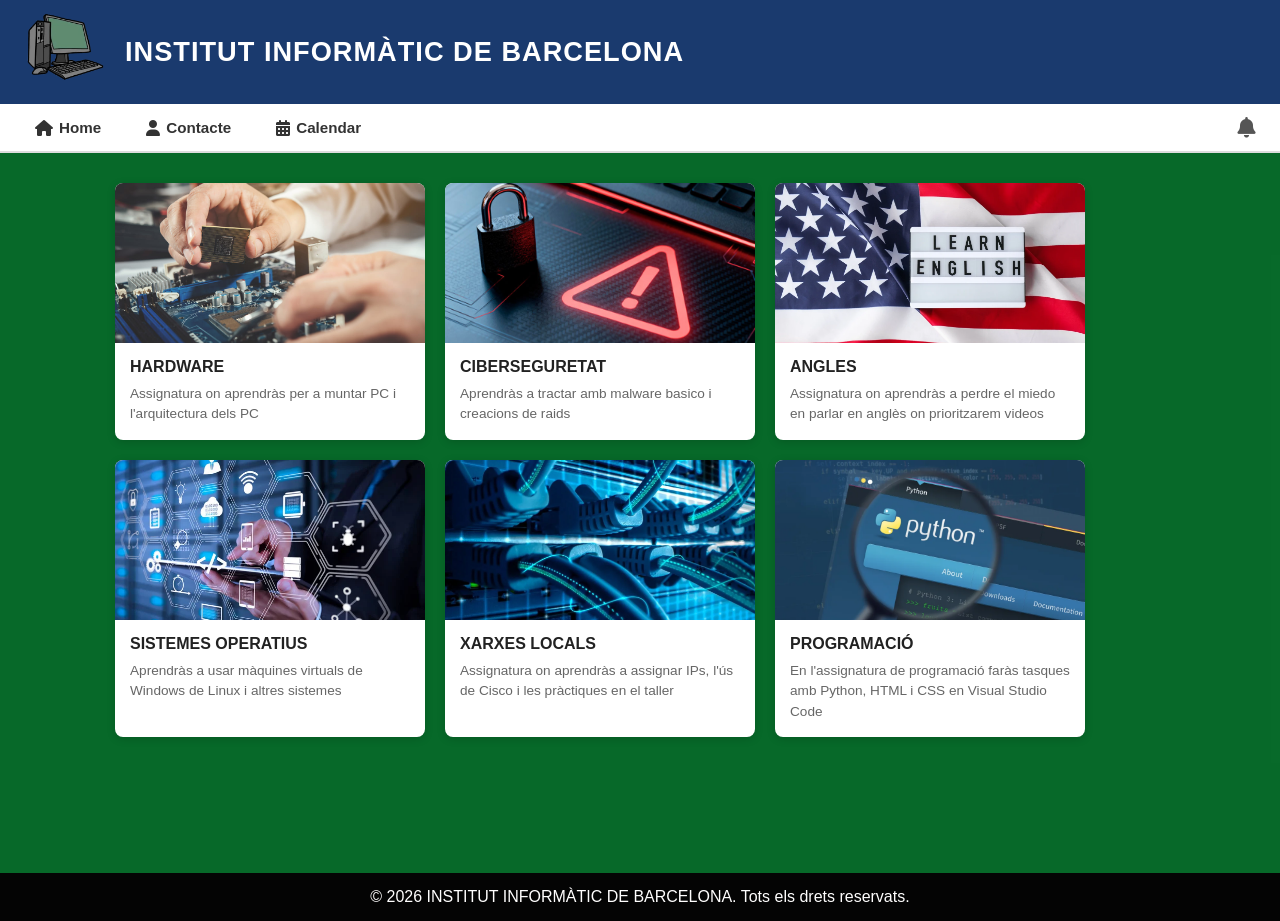
<file: index.html>
<!DOCTYPE html>
<html lang="es">

<head>
    <meta charset="UTF-8">
    <meta name="viewport" content="width=device-width, initial-scale=1.0">
    <title>INSTITUT INFORMÀTIC DE BARCELONA</title>
    <link rel="stylesheet" href="https://cdnjs.cloudflare.com/ajax/libs/font-awesome/6.7.2/css/all.min.css">
    <link rel="stylesheet" href="style.css">
</head>

<body>
    <header class="cabecera-principal">
        <img src="imagenes/pc.png" alt="Logo ordenador" class="logo-imagen">
        <h1 class="titulo-instituto">INSTITUT INFORMÀTIC DE BARCELONA</h1>
    </header>

    <nav class="barra-nav">
        <div class="nav-links-izquierda">
       
            <a href="index.html" target="_blank" class="nav-enlace">
                <i class="fa-solid fa-house"></i> Home
            </a>
      
            <a href="contacte.html" target="_blank" class="nav-enlace">
                <i class="fa-solid fa-user"></i> Contacte
            </a>
         
            <a href="calendar.html" target="_blank" class="nav-enlace">
                <i class="fa-solid fa-calendar-days"></i> Calendar
            </a>
        </div>
     
        <div class="nav-campana" tabindex="0">
            <i class="fa-solid fa-bell"></i>
            <div class="caja-dropdown">
                <div class="dropdown-header">Notificaciones</div>
                <a href="Sistemas.html" target="_blank" class="notif-item">Nova tasca de sistemes operatius</a>
                <a href="Xarxes.html" target="_blank" class="notif-item">Nova tasca de Xarxes Locals</a>
                <a href="Programacio.html" target="_blank" class="notif-item">Recordatori lliure tasca, programació</a>
            </div>
        </div>
    </nav>

    <main class="contenido-principal">

        <div class="rejilla-asignaturas">
        
            <article class="tarjeta">
                <a href="Hardware.html">
                    <div class="tarjeta-imagen">
                        <img src="imagenes/Hardware.png" alt="Hardware" class="imagen-curso">
                    </div>
                    <div class="tarjeta-info">
                        <h2 class="tarjeta-titulo">HARDWARE</h2>
                        <p class="tarjeta-descripcion">
                            Assignatura on aprendràs per a muntar PC i l'arquitectura dels PC
                        </p>
                    </div>
                </a>
            </article>

         
            <article class="tarjeta">
                <a href="Ciber.html" target="_blank">
                    <div class="tarjeta-imagen">
                        <img src="imagenes/Ciberseguridad.png" alt="Ciberseguridad" class="imagen-curso">
                    </div>
                    <div class="tarjeta-info">
                        <h2 class="tarjeta-titulo">CIBERSEGURETAT</h2>
                        <p class="tarjeta-descripcion">
                            Aprendràs a tractar amb malware basico i creacions de raids
                        </p>
                    </div>
                </a>
            </article>

        
            <article class="tarjeta">
                <a href="Ingles.html" target="_blank">
                    <div class="tarjeta-imagen">
                        <img src="imagenes/English.png" alt="Inglés" class="imagen-curso">
                    </div>
                    <div class="tarjeta-info">
                        <h2 class="tarjeta-titulo">ANGLES</h2>
                        <p class="tarjeta-descripcion">
                            Assignatura on aprendràs a perdre el miedo en parlar en anglès on prioritzarem videos
                        </p>
                    </div>
                </a>
            </article>

       
            <article class="tarjeta">
                <a href="Sistemas.html" target="_blank">
                    <div class="tarjeta-imagen">
                        <img src="imagenes/Sistemas.png" alt="Sistemas Operativos" class="imagen-curso">
                    </div>
                    <div class="tarjeta-info">
                        <h2 class="tarjeta-titulo">SISTEMES OPERATIUS</h2>
                        <p class="tarjeta-descripcion">
                            Aprendràs a usar màquines virtuals de Windows de Linux i altres sistemes
                        </p>
                    </div>
                </a>
            </article>

        
            <article class="tarjeta">
                <a href="Redes.html" target="_blank">
                    <div class="tarjeta-imagen">
                        <img src="imagenes/Redes.png" alt="Redes Locales" class="imagen-curso">
                    </div>
                    <div class="tarjeta-info">
                        <h2 class="tarjeta-titulo">XARXES LOCALS</h2>
                        <p class="tarjeta-descripcion">
                            Assignatura on aprendràs a assignar IPs, l'ús de Cisco i les pràctiques en el taller
                        </p>
                    </div>
                </a>
            </article>

       
            <article class="tarjeta">
                <a href="Programacion.html" target="_blank">
                    <div class="tarjeta-imagen">
                        <img src="imagenes/Python.png" alt="Programació" class="imagen-curso">
                    </div>
                    <div class="tarjeta-info">
                        <h2 class="tarjeta-titulo">PROGRAMACIÓ</h2>
                        <p class="tarjeta-descripcion">
                            En l'assignatura de programació faràs tasques amb Python, HTML i CSS en Visual Studio Code
                        </p>
                    </div>
                </a>
            </article>

        </div>

    </main>
    <footer class="pie-pagina">
        <p>&copy; 2026 INSTITUT INFORMÀTIC DE BARCELONA. Tots els drets reservats.</p>
    </footer>
</body>

</html>
</file>
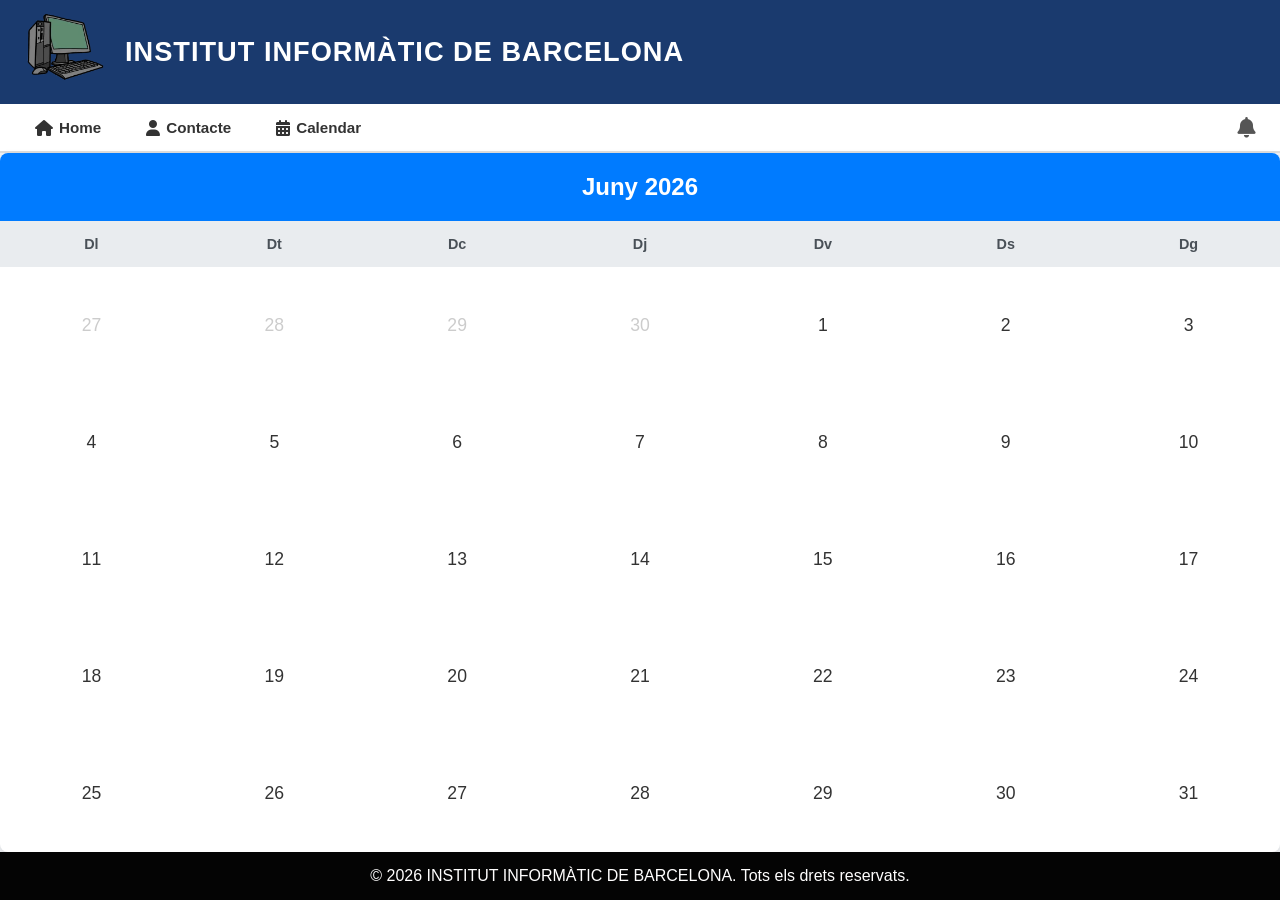
<file: calendar.html>
<!DOCTYPE html>
<html lang="es">

<head>
    <meta charset="UTF-8">
    <meta name="viewport" content="width=device-width, initial-scale=1.0">
    <title>Calendario - INSTITUT INFORMÀTIC DE BARCELONA</title>
    <link rel="stylesheet" href="https://cdnjs.cloudflare.com/ajax/libs/font-awesome/6.7.2/css/all.min.css">
    <link rel="stylesheet" href="style.css">
</head>

<body>

    <header class="cabecera-principal">
        <img src="imagenes/pc.png" alt="Logo ordenador" class="logo-imagen">
        <h1 class="titulo-instituto">INSTITUT INFORMÀTIC DE BARCELONA</h1>
    </header>

    <nav class="barra-nav">
        <div class="nav-links-izquierda">
      
            <a href="index.html" target="_blank" class="nav-enlace">
                <i class="fa-solid fa-house"></i> Home
            </a>
          
            <a href="contacte.html" target="_blank" class="nav-enlace">
                <i class="fa-solid fa-user"></i> Contacte
            </a>
       
            <a href="calendar.html" target="_blank" class="nav-enlace">
                <i class="fa-solid fa-calendar-days"></i> Calendar
            </a>
        </div>
        <div class="nav-campana" tabindex="0">
            <i class="fa-solid fa-bell"></i>
            <div class="caja-dropdown">
                <div class="dropdown-header">Notificaciones</div>
                <a href="Sistemas.html" target="_blank" class="notif-item">Nova tasca de sistemes operatius</a>
                <a href="Xarxes.html" target="_blank" class="notif-item">Nova tasca de Xarxes Locals</a>
                <a href="Programacio.html" target="_blank" class="notif-item">Recordatori lliure tasca, programació</a>
            </div>
        </div>

    </nav>


    <div class="calendar-container">
        <div class="calendar-header">
            <h2>Juny 2026</h2>
        </div>
        <ul class="weekdays">
            <li>Dl</li>
            <li>Dt</li>
            <li>Dc</li>
            <li>Dj</li>
            <li>Dv</li>
            <li>Ds</li>
            <li>Dg</li>
        </ul>
        <ul class="days">
            <li class="prev-month">27</li>
            <li class="prev-month">28</li>
            <li class="prev-month">29</li>
            <li class="prev-month">30</li>
            <li>1</li>
            <li>2</li>
            <li>3</li>
            <li>4</li>
            <li>5</li>
            <li>6</li>
            <li>7</li>
            <li>8</li>
            <li>9</li>
            <li>10</li>
            <li>11</li>
            <li>12</li>
            <li>13</li>
            <li>14</li>
            <li>15</li>
            <li>16</li>
            <li>17</li>
            <li>18</li>
            <li>19</li>
            <li>20</li>
            <li>21</li>
            <li>22</li>
            <li>23</li>
            <li>24</li>
            <li>25</li>
            <li>26</li>
            <li>27</li>
            <li>28</li>
            <li>29</li>
            <li>30</li>
            <li>31</li>
        </ul>
    </div>
    <footer class="pie-pagina">
        <p>&copy; 2026 INSTITUT INFORMÀTIC DE BARCELONA. Tots els drets reservats.</p>
    </footer>
</body>

</html>
</file>
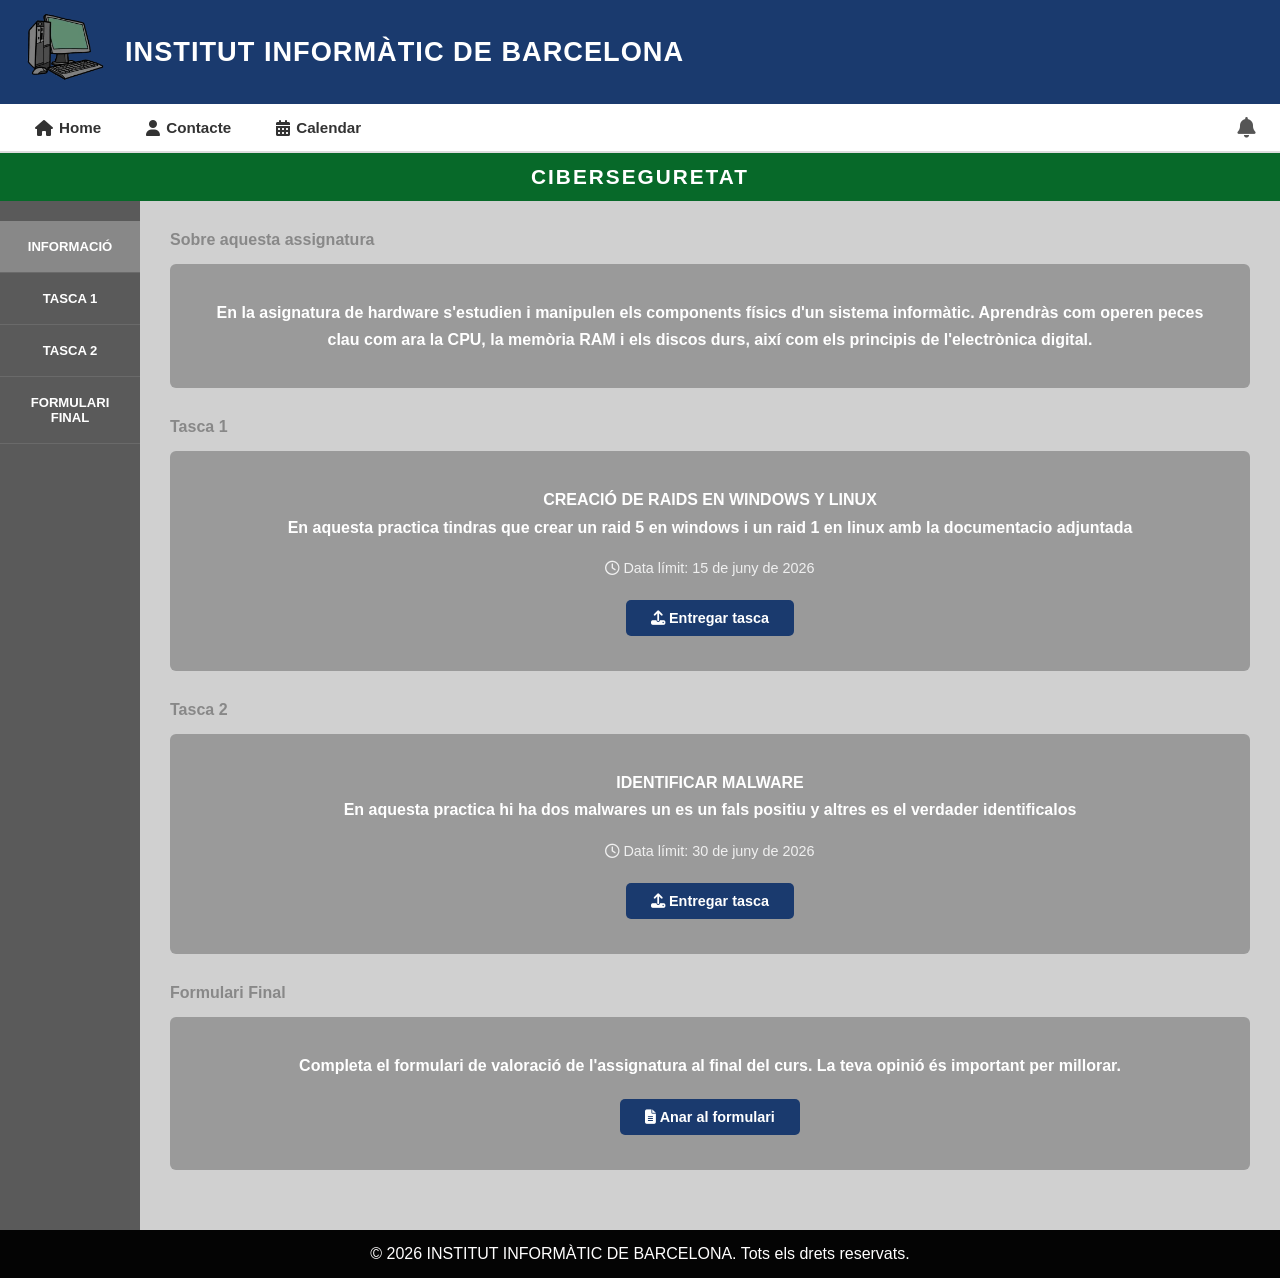
<file: Ciber.html>
<!DOCTYPE html>
<html lang="es">

<head>
    <meta charset="UTF-8">
    <meta name="viewport" content="width=device-width, initial-scale=1.0">
    <title>CIBERSEGURETAT - INSTITUT INFORMÀTIC DE BARCELONA</title>
    <link rel="stylesheet" href="https://cdnjs.cloudflare.com/ajax/libs/font-awesome/6.7.2/css/all.min.css">
    <link rel="stylesheet" href="style.css">
</head>

<body>

    <header class="cabecera-principal">
        <img src="imagenes/pc.png" alt="Logo ordenador" class="logo-imagen">
        <h1 class="titulo-instituto">INSTITUT INFORMÀTIC DE BARCELONA</h1>
    </header>

    <nav class="barra-nav">
        <div class="nav-links-izquierda">
            <a href="index.html" target="_blank" class="nav-enlace">
                <i class="fa-solid fa-house"></i> Home
            </a>
            <a href="contacte.html" target="_blank" class="nav-enlace">
                <i class="fa-solid fa-user"></i> Contacte
            </a>
            <a href="calendar.html" target="_blank" class="nav-enlace">
                <i class="fa-solid fa-calendar-days"></i> Calendar
            </a>
        </div>
        <div class="nav-campana" tabindex="0">
            <i class="fa-solid fa-bell"></i>
            <div class="caja-dropdown">
                <div class="dropdown-header">Notificaciones</div>
                <a href="Sistemas.html" target="_blank" class="notif-item">Nova tasca de sistemes operatius</a>
                <a href="Xarxes.html" target="_blank" class="notif-item">Nova tasca de Xarxes Locals</a>
                <a href="Programacio.html" target="_blank" class="notif-item">Recordatori lliure tasca, programació</a>
            </div>
        </div>
    </nav>

    <div class="barra-titulo-asignatura">
        <h2 class="nombre-asignatura">CIBERSEGURETAT</h2>
    </div>

    <main class="contenido-asignatura">

        <aside class="sidebar">
            <ul class="sidebar-menu">
                <li><a href="#informacio" class="sidebar-enlace activo">INFORMACIÓ</a></li>
                <li><a href="#tasca1" class="sidebar-enlace">TASCA 1</a></li>
                <li><a href="#tasca2" class="sidebar-enlace">TASCA 2</a></li>
                <li><a href="#formulari" class="sidebar-enlace">FORMULARI FINAL</a></li>
            </ul>
        </aside>

        <section class="area-contenido">

            <div id="informacio" class="seccion-contenido">
                <h3 class="subtitulo-seccion">Sobre aquesta assignatura</h3>
                <div class="caja-descripcion">
                    <p>
                        En la asignatura de hardware s'estudien i manipulen els components físics d'un sistema
                        informàtic. Aprendràs com operen peces clau com ara la CPU, la memòria RAM i els
                        discos durs, així com els principis de l'electrònica digital.
                    </p>
                </div>
            </div>

            <div id="tasca1" class="seccion-contenido">
                <h3 class="subtitulo-seccion">Tasca 1</h3>
                <div class="caja-descripcion">
                    <p>
                        CREACIÓ DE RAIDS EN WINDOWS Y LINUX
                    </p>
                    <p>En aquesta practica tindras que crear un raid 5 en windows i un raid 1 en linux amb la
                        documentacio adjuntada</p>
                   
                    <p class="fecha-entrega"><i class="fa-regular fa-clock"></i> Data límit: 15 de juny de 2026</p>
                    <a href="Ciber.html" target="_blank" class="boton-entregar">
                        <i class="fa-solid fa-upload"></i> Entregar tasca
                    </a>
                </div>
            </div>

            <div id="tasca2" class="seccion-contenido">
                <h3 class="subtitulo-seccion">Tasca 2</h3>
                <div class="caja-descripcion">
                    <p>
                        IDENTIFICAR MALWARE
                    </p>
                    <p>En aquesta practica hi ha dos malwares un es un fals positiu y altres es el verdader
                        identificalos</p>
                    <p class="fecha-entrega"><i class="fa-regular fa-clock"></i> Data límit: 30 de juny de 2026</p>
                    <a href="Ciber.html" target="_blank" class="boton-entregar">
                        <i class="fa-solid fa-upload"></i> Entregar tasca
                    </a>
                </div>
            </div>

            <div id="formulari" class="seccion-contenido">
                <h3 class="subtitulo-seccion">Formulari Final</h3>
                <div class="caja-descripcion">
                    <p>
                        Completa el formulari de valoració de l'assignatura al final del curs.
                        La teva opinió és important per millorar.
                    </p>
                    <a href="Ciber.html" target="_blank" class="boton-entregar">
                        <i class="fa-solid fa-file-lines"></i> Anar al formulari
                    </a>
                </div>
            </div>

        </section>

    </main>
    <footer class="pie-pagina">
        <p>&copy; 2026 INSTITUT INFORMÀTIC DE BARCELONA. Tots els drets reservats.</p>
    </footer>
</body>

</html>
</file>
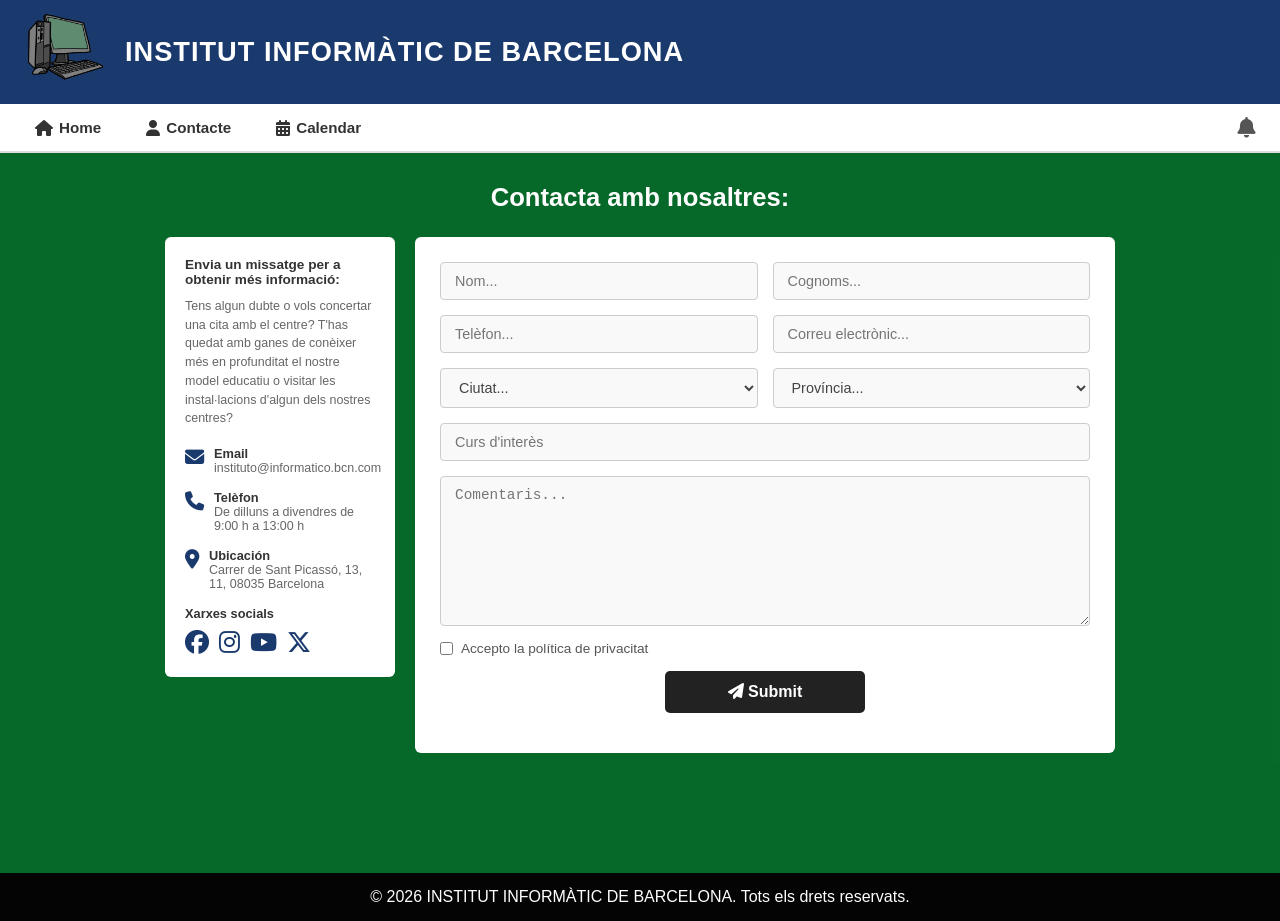
<file: contacte.html>
<!DOCTYPE html>
<html lang="es">

<head>
    <meta charset="UTF-8">
    <meta name="viewport" content="width=device-width, initial-scale=1.0">
    <title>Contacta - INSTITUT INFORMÀTIC DE BARCELONA</title>
    <link rel="stylesheet" href="https://cdnjs.cloudflare.com/ajax/libs/font-awesome/6.7.2/css/all.min.css">
    <link rel="stylesheet" href="style.css">
</head>

<body>

    <header class="cabecera-principal">
        <img src="imagenes/pc.png" alt="Logo ordenador" class="logo-imagen">
        <h1 class="titulo-instituto">INSTITUT INFORMÀTIC DE BARCELONA</h1>
    </header>

    <nav class="barra-nav">
        <div class="nav-links-izquierda">
            <a href="index.html" target="_blank" class="nav-enlace">
                <i class="fa-solid fa-house"></i> Home
            </a>
            <a href="contacte.html" target="_blank" class="nav-enlace">
                <i class="fa-solid fa-user"></i> Contacte
            </a>
            <a href="calendar.html" target="_blank" class="nav-enlace">
                <i class="fa-solid fa-calendar-days"></i> Calendar
            </a>
        </div>
        <div class="nav-campana" tabindex="0">
            <i class="fa-solid fa-bell"></i>
            <div class="caja-dropdown">
                <div class="dropdown-header">Notificaciones</div>
                <a href="Sistemas.html" target="_blank" class="notif-item">Nova tasca de sistemes operatius</a>
                <a href="Xarxes.html" target="_blank" class="notif-item">Nova tasca de Xarxes Locals</a>
                <a href="Programacio.html" target="_blank" class="notif-item">Recordatori lliure tasca, programació</a>
            </div>
        </div>
    </nav>

    <main class="contenido-contacto">

        <h2 class="titulo-contacto">Contacta amb nosaltres:</h2>

        <div class="layout-contacto">

            <aside class="info-contacto">
                <p class="info-intro">Envia un missatge per a obtenir més informació:</p>
                <p class="info-detalle">
                    Tens algun dubte o vols concertar una cita amb el centre?
                    T'has quedat amb ganes de conèixer més en profunditat el nostre model
                    educatiu o visitar les instal·lacions d'algun dels nostres centres?
                </p>

             
                <div class="dato-contacto">
                    <i class="fa-solid fa-envelope dato-icono"></i>
                    <div>
                        <strong>Email</strong>
                        <p>instituto@informatico.bcn.com</p>
                    </div>
                </div>

             
                <div class="dato-contacto">
                    <i class="fa-solid fa-phone dato-icono"></i>
                    <div>
                        <strong>Telèfon</strong>
                        <p>De dilluns a divendres de 9:00 h a 13:00 h</p>
                    </div>
                </div>

            
                <div class="dato-contacto">
                    <i class="fa-solid fa-location-dot dato-icono"></i>
                    <div>
                        <strong>Ubicación</strong>
                        <p>Carrer de Sant Picassó, 13, 11, 08035 Barcelona</p>
                    </div>
                </div>

               
                <div class="redes-sociales">
                    <strong>Xarxes socials</strong>
                    <div class="iconos-redes">
                        <a href="#" class="red-social"><i class="fa-brands fa-facebook"></i></a>
                        <a href="#" class="red-social"><i class="fa-brands fa-instagram"></i></a>
                        <a href="#" class="red-social"><i class="fa-brands fa-youtube"></i></a>
                        <a href="#" class="red-social"><i class="fa-brands fa-x-twitter"></i></a>
                    </div>
                </div>
            </aside>

            <section class="seccion-formulario">
                <form class="formulario-contacto" action="#" method="post">

                    <div class="fila-formulario">
                        <input type="text" name="nombre" placeholder="Nom..." class="campo-input">
                        <input type="text" name="apellidos" placeholder="Cognoms..." class="campo-input">
                    </div>

                    <div class="fila-formulario">
                        <input type="tel" name="telefono" placeholder="Telèfon..." class="campo-input">
                        <input type="email" name="email" placeholder="Correu electrònic..." class="campo-input">
                    </div>

                    <div class="fila-formulario">
                        <select name="ciudad" class="campo-input">
                            <option value="" disabled selected>Ciutat...</option>
                            <option value="barcelona">Barcelona</option>
                            <option value="madrid">Madrid</option>
                            <option value="valencia">Valencia</option>
                        </select>
                        <select name="provincia" class="campo-input">
                            <option value="" disabled selected>Província...</option>
                            <option value="barcelona">Barcelona</option>
                            <option value="madrid">Madrid</option>
                            <option value="valencia">Valencia</option>
                        </select>
                    </div>

                    <div class="fila-formulario">
                        <input type="text" name="curso" placeholder="Curs d'interès" class="campo-input campo-ancho">
                    </div>

                    <div class="fila-formulario">
                        <textarea name="comentarios" placeholder="Comentaris..." class="campo-textarea"></textarea>
                    </div>

                    <div class="fila-checkbox">
                        <input type="checkbox" id="politica" name="politica" required>
                        <label for="politica">Accepto la política de privacitat</label>
                    </div>

                    <div class="fila-formulario">
                        <button type="submit" class="boton-submit">
                            <i class="fa-solid fa-paper-plane"></i> Submit
                        </button>
                    </div>

                </form>
            </section>

        </div>

    </main>
    <footer class="pie-pagina">
        <p>&copy; 2026 INSTITUT INFORMÀTIC DE BARCELONA. Tots els drets reservats.</p>
    </footer>
</body>

</html>
</file>
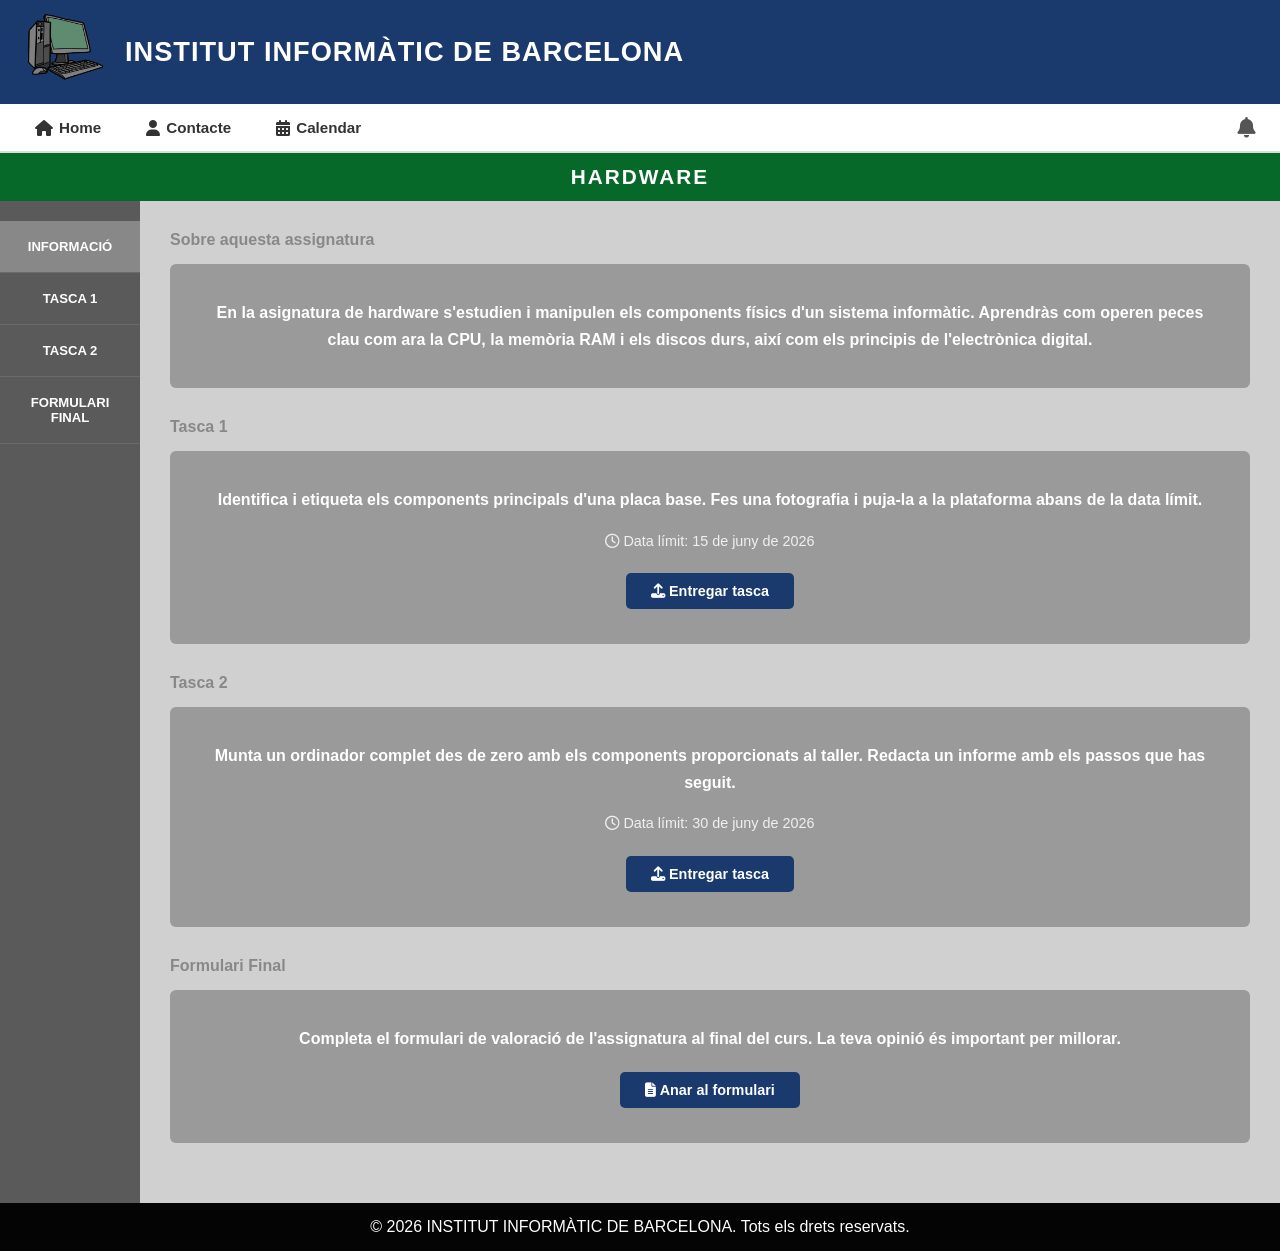
<file: Hardware.html>
<!DOCTYPE html>
<html lang="es">

<head>
    <meta charset="UTF-8">
    <meta name="viewport" content="width=device-width, initial-scale=1.0">
    <title>Hardware - INSTITUT INFORMÀTIC DE BARCELONA</title>
    <link rel="stylesheet" href="https://cdnjs.cloudflare.com/ajax/libs/font-awesome/6.7.2/css/all.min.css">
    <link rel="stylesheet" href="style.css">
</head>

<body>

    <header class="cabecera-principal">
        <img src="imagenes/pc.png" alt="Logo ordenador" class="logo-imagen">
        <h1 class="titulo-instituto">INSTITUT INFORMÀTIC DE BARCELONA</h1>
    </header>

    <nav class="barra-nav">
        <div class="nav-links-izquierda">
            <a href="index.html" target="_blank" class="nav-enlace">
                <i class="fa-solid fa-house"></i> Home
            </a>
            <a href="contacte.html" target="_blank" class="nav-enlace">
                <i class="fa-solid fa-user"></i> Contacte
            </a>
            <a href="calendar.html" target="_blank" class="nav-enlace">
                <i class="fa-solid fa-calendar-days"></i> Calendar
            </a>
        </div>
        <div class="nav-campana" tabindex="0">
            <i class="fa-solid fa-bell"></i>
            <div class="caja-dropdown">
                <div class="dropdown-header">Notificaciones</div>
                <a href="Sistemas.html" target="_blank" class="notif-item">Nova tasca de sistemes operatius</a>
                <a href="Xarxes.html" target="_blank" class="notif-item">Nova tasca de Xarxes Locals</a>
                <a href="Programacio.html" target="_blank" class="notif-item">Recordatori lliure tasca, programació</a>
            </div>
        </div>
    </nav>

    <div class="barra-titulo-asignatura">
        <h2 class="nombre-asignatura">HARDWARE</h2>
    </div>

    <main class="contenido-asignatura">

        <aside class="sidebar">
            <ul class="sidebar-menu">
                <li><a href="#informacio" class="sidebar-enlace activo">INFORMACIÓ</a></li>
                <li><a href="#tasca1" class="sidebar-enlace">TASCA 1</a></li>
                <li><a href="#tasca2" class="sidebar-enlace">TASCA 2</a></li>
                <li><a href="#formulari" class="sidebar-enlace">FORMULARI FINAL</a></li>
            </ul>
        </aside>

        <section class="area-contenido">

            <div id="informacio" class="seccion-contenido">
                <h3 class="subtitulo-seccion">Sobre aquesta assignatura</h3>
                <div class="caja-descripcion">
                    <p>
                        En la asignatura de hardware s'estudien i manipulen els components físics d'un sistema
                        informàtic. Aprendràs com operen peces clau com ara la CPU, la memòria RAM i els
                        discos durs, així com els principis de l'electrònica digital.
                    </p>
                </div>
            </div>

            <div id="tasca1" class="seccion-contenido">
                <h3 class="subtitulo-seccion">Tasca 1</h3>
                <div class="caja-descripcion">
                    <p>
                        Identifica i etiqueta els components principals d'una placa base.
                        Fes una fotografia i puja-la a la plataforma abans de la data límit.
                    </p>
                  
                    <p class="fecha-entrega"><i class="fa-regular fa-clock"></i> Data límit: 15 de juny de 2026</p>
                    <a href="Hardware.html" target="_blank" class="boton-entregar">
                        <i class="fa-solid fa-upload"></i> Entregar tasca
                    </a>
                </div>
            </div>

            <div id="tasca2" class="seccion-contenido">
                <h3 class="subtitulo-seccion">Tasca 2</h3>
                <div class="caja-descripcion">
                    <p>
                        Munta un ordinador complet des de zero amb els components proporcionats al taller.
                        Redacta un informe amb els passos que has seguit.
                    </p>
                    <p class="fecha-entrega"><i class="fa-regular fa-clock"></i> Data límit: 30 de juny de 2026</p>
                    <a href="Hardware.html" target="_blank" class="boton-entregar">
                        <i class="fa-solid fa-upload"></i> Entregar tasca
                    </a>
                </div>
            </div>

            <div id="formulari" class="seccion-contenido">
                <h3 class="subtitulo-seccion">Formulari Final</h3>
                <div class="caja-descripcion">
                    <p>
                        Completa el formulari de valoració de l'assignatura al final del curs.
                        La teva opinió és important per millorar.
                    </p>
                    <a href="Hardware.html" target="_blank" class="boton-entregar">
                        <i class="fa-solid fa-file-lines"></i> Anar al formulari
                    </a>
                </div>
            </div>

        </section>

    </main>
    <footer class="pie-pagina">
        <p>&copy; 2026 INSTITUT INFORMÀTIC DE BARCELONA. Tots els drets reservats.</p>
    </footer>
</body>

</html>
</file>
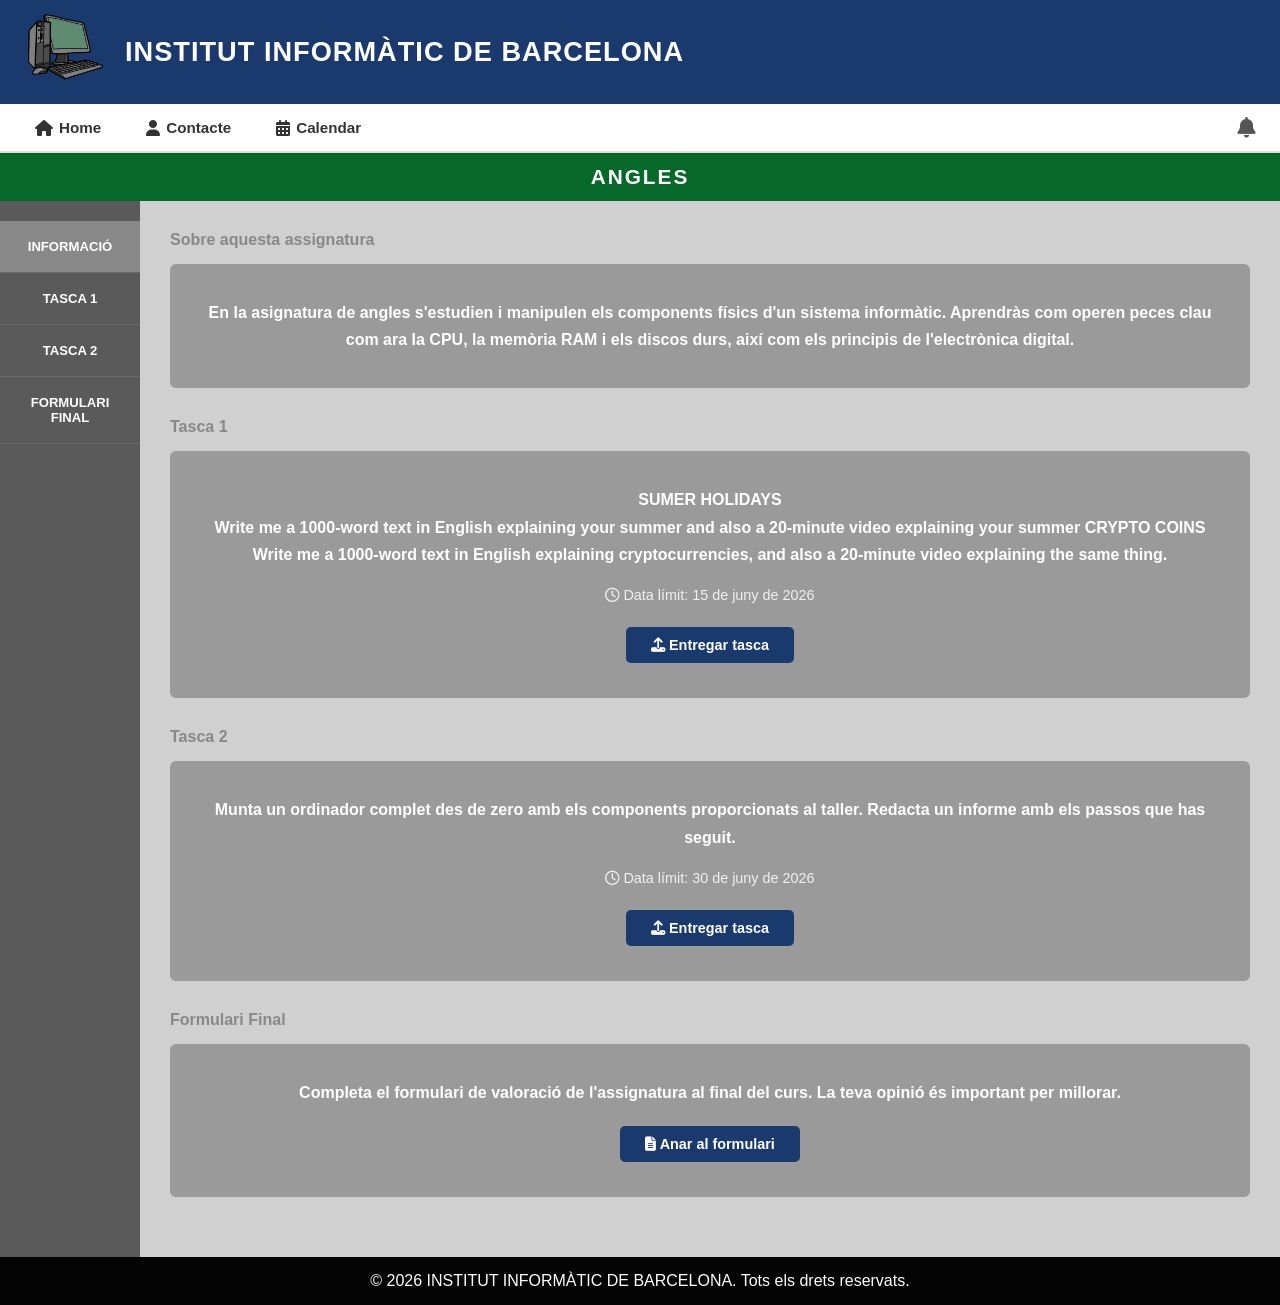
<file: Ingles.html>
<!DOCTYPE html>
<html lang="es">

<head>
    <meta charset="UTF-8">
    <meta name="viewport" content="width=device-width, initial-scale=1.0">
    <title>ANGLES - INSTITUT INFORMÀTIC DE BARCELONA</title>
    <link rel="stylesheet" href="https://cdnjs.cloudflare.com/ajax/libs/font-awesome/6.7.2/css/all.min.css">
    <link rel="stylesheet" href="style.css">
</head>

<body>

    <header class="cabecera-principal">
        <img src="imagenes/pc.png" alt="Logo ordenador" class="logo-imagen">
        <h1 class="titulo-instituto">INSTITUT INFORMÀTIC DE BARCELONA</h1>
    </header>

    <nav class="barra-nav">
        <div class="nav-links-izquierda">
            <a href="index.html" target="_blank" class="nav-enlace">
                <i class="fa-solid fa-house"></i> Home
            </a>
            <a href="contacte.html" target="_blank" class="nav-enlace">
                <i class="fa-solid fa-user"></i> Contacte
            </a>
            <a href="calendar.html" target="_blank" class="nav-enlace">
                <i class="fa-solid fa-calendar-days"></i> Calendar
            </a>
        </div>
        <div class="nav-campana" tabindex="0">
            <i class="fa-solid fa-bell"></i>
            <div class="caja-dropdown">
                <div class="dropdown-header">Notificaciones</div>
                <a href="Sistemas.html" target="_blank" class="notif-item">Nova tasca de sistemes operatius</a>
                <a href="Xarxes.html" target="_blank" class="notif-item">Nova tasca de Xarxes Locals</a>
                <a href="Programacio.html" target="_blank" class="notif-item">Recordatori lliure tasca, programació</a>
            </div>
        </div>
    </nav>

    <div class="barra-titulo-asignatura">
        <h2 class="nombre-asignatura">ANGLES</h2>
    </div>

    <main class="contenido-asignatura">

        <aside class="sidebar">
            <ul class="sidebar-menu">
                <li><a href="#informacio" class="sidebar-enlace activo">INFORMACIÓ</a></li>
                <li><a href="#tasca1" class="sidebar-enlace">TASCA 1</a></li>
                <li><a href="#tasca2" class="sidebar-enlace">TASCA 2</a></li>
                <li><a href="#formulari" class="sidebar-enlace">FORMULARI FINAL</a></li>
            </ul>
        </aside>

        <section class="area-contenido">

            <div id="informacio" class="seccion-contenido">
                <h3 class="subtitulo-seccion">Sobre aquesta assignatura</h3>
                <div class="caja-descripcion">
                    <p>
                        En la asignatura de angles s'estudien i manipulen els components físics d'un sistema
                        informàtic. Aprendràs com operen peces clau com ara la CPU, la memòria RAM i els
                        discos durs, així com els principis de l'electrònica digital.
                    </p>
                </div>
            </div>

            <div id="tasca1" class="seccion-contenido">
                <h3 class="subtitulo-seccion">Tasca 1</h3>
                <div class="caja-descripcion">
                    <p>
                        SUMER HOLIDAYS
                    </p>
                    <p>Write me a 1000-word text in English explaining your summer and also a 20-minute video explaining
                        your summer
                        CRYPTO COINS
                    </p>
                    <p>Write me a 1000-word text in English explaining cryptocurrencies, and also a 20-minute video
                        explaining the same thing.</p>
                  
                    <p class="fecha-entrega"><i class="fa-regular fa-clock"></i> Data límit: 15 de juny de 2026</p>
                    <a href="Ingles.html" target="_blank" class="boton-entregar">
                        <i class="fa-solid fa-upload"></i> Entregar tasca
                    </a>
                </div>
            </div>

            <div id="tasca2" class="seccion-contenido">
                <h3 class="subtitulo-seccion">Tasca 2</h3>
                <div class="caja-descripcion">
                    <p>
                        Munta un ordinador complet des de zero amb els components proporcionats al taller.
                        Redacta un informe amb els passos que has seguit.
                    </p>
                    <p class="fecha-entrega"><i class="fa-regular fa-clock"></i> Data límit: 30 de juny de 2026</p>
                    <a href="Ingles.html" target="_blank" class="boton-entregar">
                        <i class="fa-solid fa-upload"></i> Entregar tasca
                    </a>
                </div>
            </div>

            <div id="formulari" class="seccion-contenido">
                <h3 class="subtitulo-seccion">Formulari Final</h3>
                <div class="caja-descripcion">
                    <p>
                        Completa el formulari de valoració de l'assignatura al final del curs.
                        La teva opinió és important per millorar.
                    </p>
                    <a href="Ingles.html" target="_blank" class="boton-entregar">
                        <i class="fa-solid fa-file-lines"></i> Anar al formulari
                    </a>
                </div>
            </div>

        </section>

    </main>
    <footer class="pie-pagina">
        <p>&copy; 2026 INSTITUT INFORMÀTIC DE BARCELONA. Tots els drets reservats.</p>
    </footer>
</body>

</html>
</file>
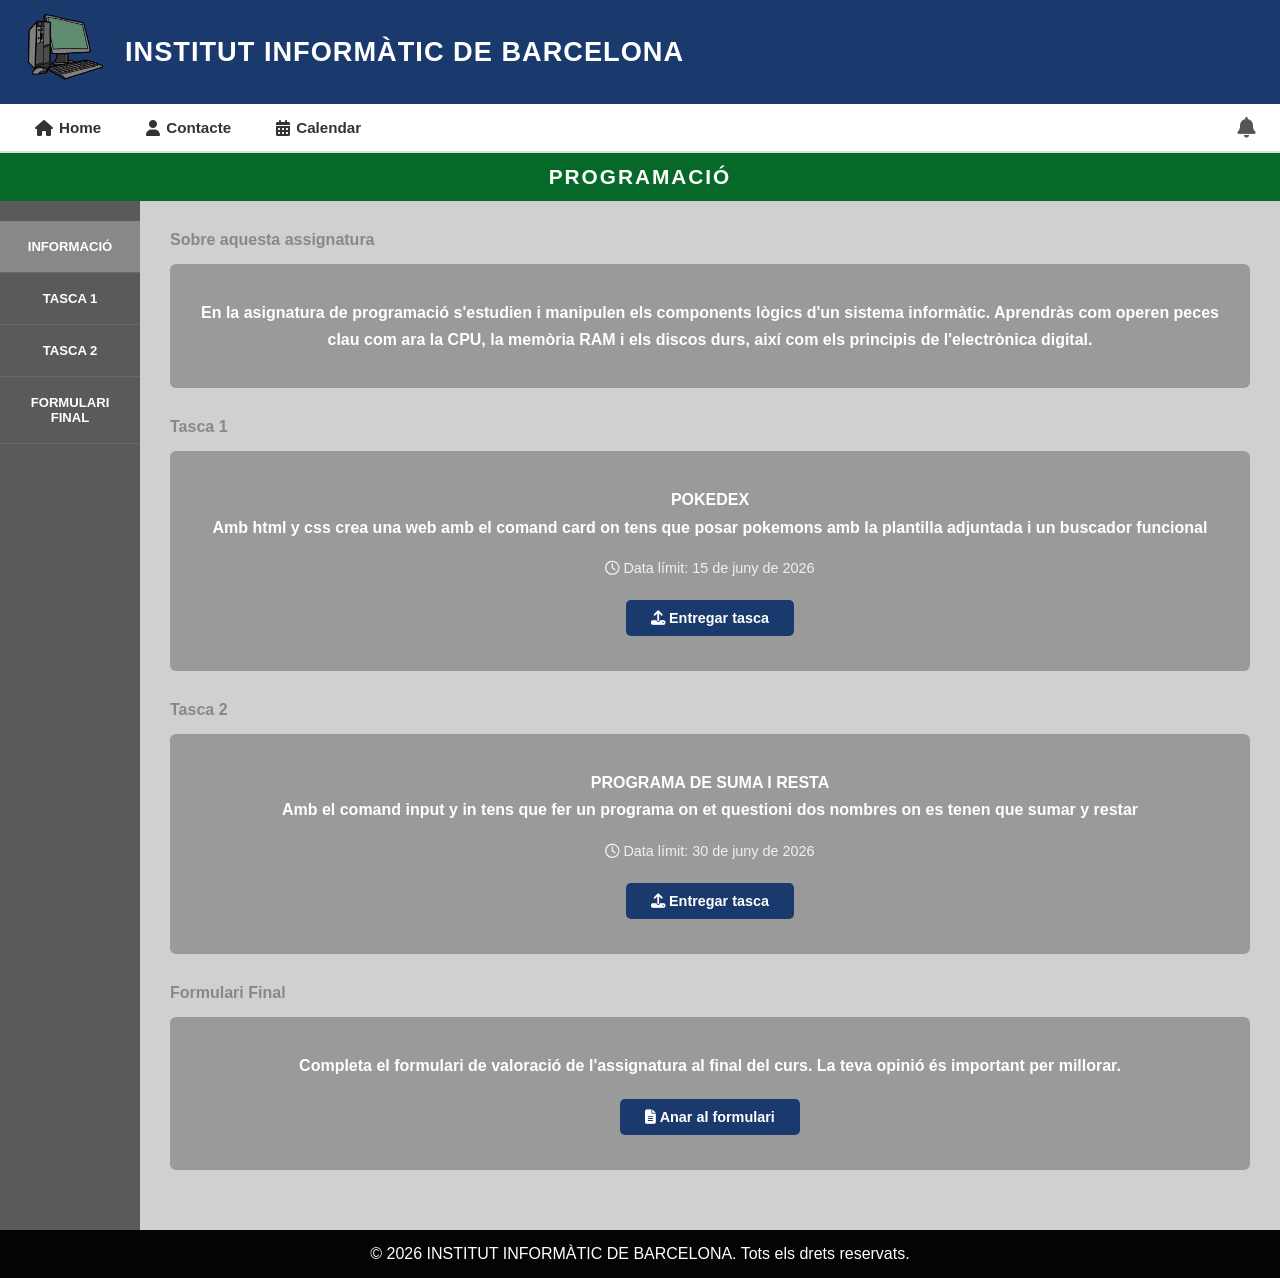
<file: Programacion.html>
<!DOCTYPE html>
<html lang="es">

<head>
    <meta charset="UTF-8">
    <meta name="viewport" content="width=device-width, initial-scale=1.0">
    <title>PROGRAMACIÓ - INSTITUT INFORMÀTIC DE BARCELONA</title>
    <link rel="stylesheet" href="https://cdnjs.cloudflare.com/ajax/libs/font-awesome/6.7.2/css/all.min.css">
    <link rel="stylesheet" href="style.css">
</head>

<body>

    <header class="cabecera-principal">
        <img src="imagenes/pc.png" alt="Logo ordenador" class="logo-imagen">
        <h1 class="titulo-instituto">INSTITUT INFORMÀTIC DE BARCELONA</h1>
    </header>

    <nav class="barra-nav">
        <div class="nav-links-izquierda">
            <a href="index.html" target="_blank" class="nav-enlace">
                <i class="fa-solid fa-house"></i> Home
            </a>
            <a href="contacte.html" target="_blank" class="nav-enlace">
                <i class="fa-solid fa-user"></i> Contacte
            </a>
            <a href="calendar.html" target="_blank" class="nav-enlace">
                <i class="fa-solid fa-calendar-days"></i> Calendar
            </a>
        </div>
        <div class="nav-campana" tabindex="0">
            <i class="fa-solid fa-bell"></i>
            <div class="caja-dropdown">
                <div class="dropdown-header">Notificaciones</div>
                <a href="Sistemas.html" target="_blank" class="notif-item">Nova tasca de sistemes operatius</a>
                <a href="Xarxes.html" target="_blank" class="notif-item">Nova tasca de Xarxes Locals</a>
                <a href="Programacio.html" target="_blank" class="notif-item">Recordatori lliure tasca, programació</a>
            </div>
        </div>
    </nav>

    <div class="barra-titulo-asignatura">
        <h2 class="nombre-asignatura">PROGRAMACIÓ</h2>
    </div>

    <main class="contenido-asignatura">

        <aside class="sidebar">
            <ul class="sidebar-menu">
                <li><a href="#informacio" class="sidebar-enlace activo">INFORMACIÓ</a></li>
                <li><a href="#tasca1" class="sidebar-enlace">TASCA 1</a></li>
                <li><a href="#tasca2" class="sidebar-enlace">TASCA 2</a></li>
                <li><a href="#formulari" class="sidebar-enlace">FORMULARI FINAL</a></li>
            </ul>
        </aside>

        <section class="area-contenido">

            <div id="informacio" class="seccion-contenido">
                <h3 class="subtitulo-seccion">Sobre aquesta assignatura</h3>
                <div class="caja-descripcion">
                    <p>
                        En la asignatura de programació s'estudien i manipulen els components lògics d'un sistema
                        informàtic. Aprendràs com operen peces clau com ara la CPU, la memòria RAM i els
                        discos durs, així com els principis de l'electrònica digital.
                    </p>
                </div>
            </div>

            <div id="tasca1" class="seccion-contenido">
                <h3 class="subtitulo-seccion">Tasca 1</h3>
                <div class="caja-descripcion">
                    <p>
                        POKEDEX
                    </p>
                    <p>Amb html y css crea una web amb el comand card on tens que posar pokemons amb la plantilla
                        adjuntada i un buscador funcional</p>
             
                    <p class="fecha-entrega"><i class="fa-regular fa-clock"></i> Data límit: 15 de juny de 2026</p>
                    <a href="Programacio.html" target="_blank" class="boton-entregar">
                        <i class="fa-solid fa-upload"></i> Entregar tasca
                    </a>
                </div>
            </div>

            <div id="tasca2" class="seccion-contenido">
                <h3 class="subtitulo-seccion">Tasca 2</h3>
                <div class="caja-descripcion">
                    <p>
                        PROGRAMA DE SUMA I RESTA
                    </p>
                    <p>Amb el comand input y in tens que fer un programa on et questioni dos nombres on es tenen que
                        sumar y restar</p>
                    <p class="fecha-entrega"><i class="fa-regular fa-clock"></i> Data límit: 30 de juny de 2026</p>
                    <a href="Programacio.html" target="_blank" class="boton-entregar">
                        <i class="fa-solid fa-upload"></i> Entregar tasca
                    </a>
                </div>
            </div>

            <div id="formulari" class="seccion-contenido">
                <h3 class="subtitulo-seccion">Formulari Final</h3>
                <div class="caja-descripcion">
                    <p>
                        Completa el formulari de valoració de l'assignatura al final del curs.
                        La teva opinió és important per millorar.
                    </p>
                    <a href="Programacio.html" target="_blank" class="boton-entregar">
                        <i class="fa-solid fa-file-lines"></i> Anar al formulari
                    </a>
                </div>
            </div>

        </section>

    </main>
    <footer class="pie-pagina">
        <p>&copy; 2026 INSTITUT INFORMÀTIC DE BARCELONA. Tots els drets reservats.</p>
    </footer>
</body>

</html>
</file>
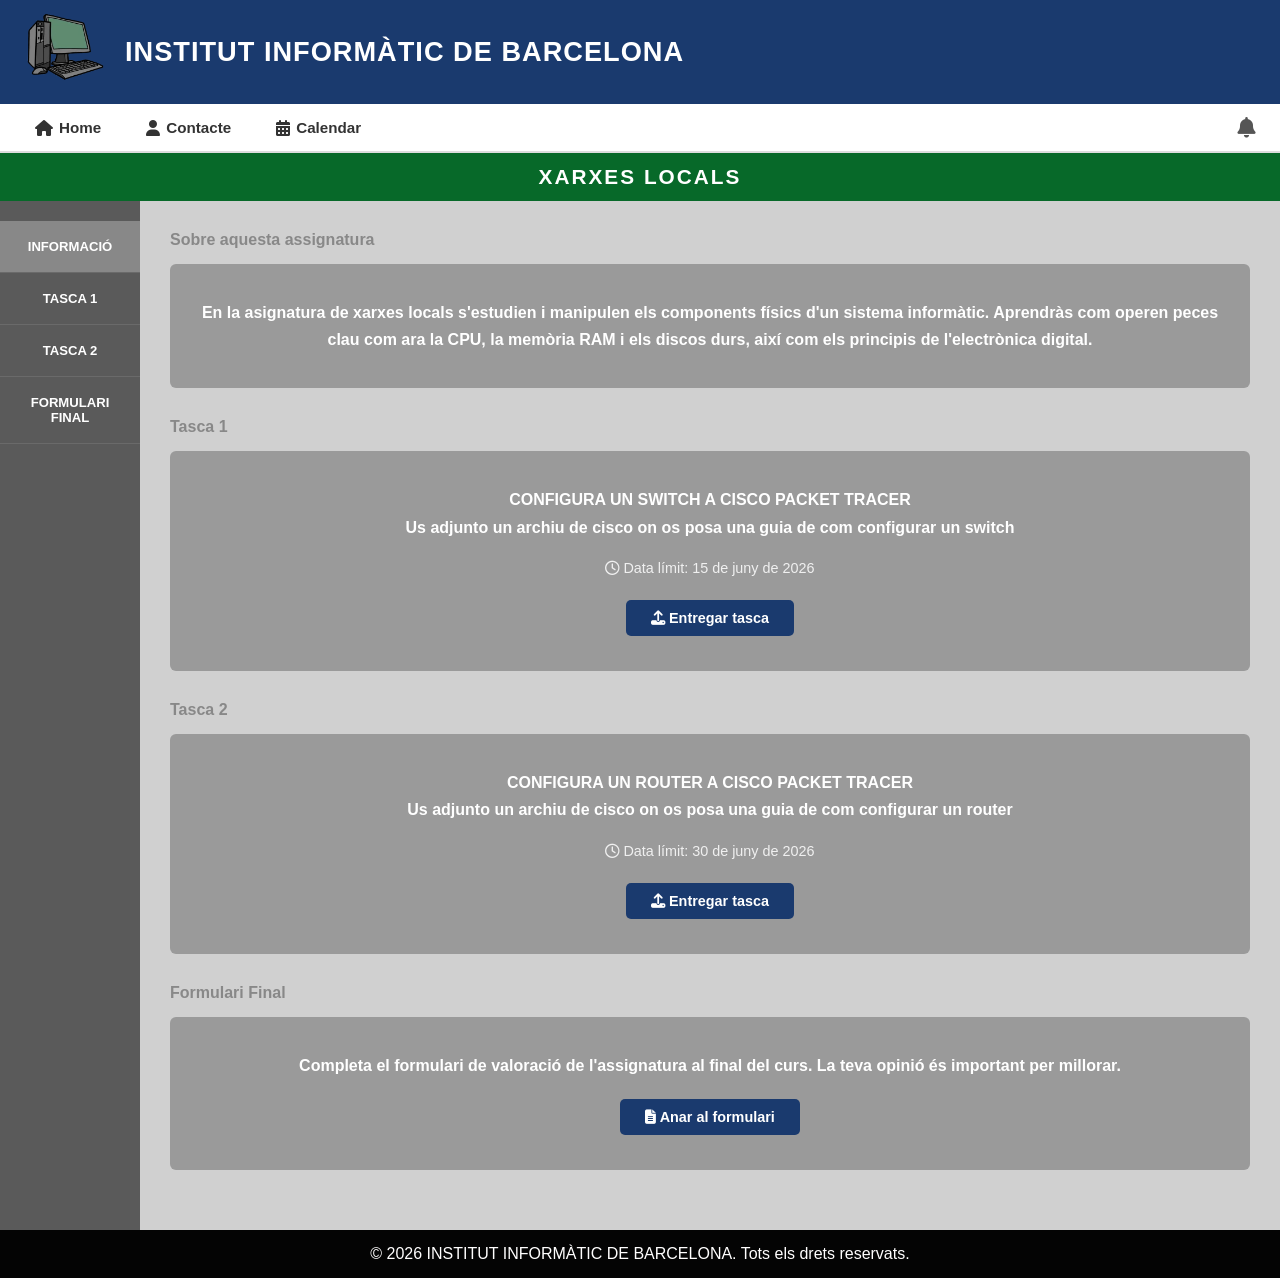
<file: Redes.html>
<!DOCTYPE html>
<html lang="es">

<head>
    <meta charset="UTF-8">
    <meta name="viewport" content="width=device-width, initial-scale=1.0">
    <title>XARXES LOCALS - INSTITUT INFORMÀTIC DE BARCELONA</title>
    <link rel="stylesheet" href="https://cdnjs.cloudflare.com/ajax/libs/font-awesome/6.7.2/css/all.min.css">
    <link rel="stylesheet" href="style.css">
</head>

<body>

    <header class="cabecera-principal">
        <img src="imagenes/pc.png" alt="Logo ordenador" class="logo-imagen">
        <h1 class="titulo-instituto">INSTITUT INFORMÀTIC DE BARCELONA</h1>
    </header>

    <nav class="barra-nav">
        <div class="nav-links-izquierda">
            <a href="index.html" target="_blank" class="nav-enlace">
                <i class="fa-solid fa-house"></i> Home
            </a>
            <a href="contacte.html" target="_blank" class="nav-enlace">
                <i class="fa-solid fa-user"></i> Contacte
            </a>
            <a href="calendar.html" target="_blank" class="nav-enlace">
                <i class="fa-solid fa-calendar-days"></i> Calendar
            </a>
        </div>
        <div class="nav-campana" tabindex="0">
            <i class="fa-solid fa-bell"></i>
            <div class="caja-dropdown">
                <div class="dropdown-header">Notificaciones</div>
                <a href="Sistemas.html" target="_blank" class="notif-item">Nova tasca de sistemes operatius</a>
                <a href="Xarxes.html" target="_blank" class="notif-item">Nova tasca de Xarxes Locals</a>
                <a href="Programacio.html" target="_blank" class="notif-item">Recordatori lliure tasca, programació</a>
            </div>
        </div>
    </nav>

    <div class="barra-titulo-asignatura">
        <h2 class="nombre-asignatura">XARXES LOCALS</h2>
    </div>

    <main class="contenido-asignatura">

        <aside class="sidebar">
            <ul class="sidebar-menu">
                <li><a href="#informacio" class="sidebar-enlace activo">INFORMACIÓ</a></li>
                <li><a href="#tasca1" class="sidebar-enlace">TASCA 1</a></li>
                <li><a href="#tasca2" class="sidebar-enlace">TASCA 2</a></li>
                <li><a href="#formulari" class="sidebar-enlace">FORMULARI FINAL</a></li>
            </ul>
        </aside>

        <section class="area-contenido">

            <div id="informacio" class="seccion-contenido">
                <h3 class="subtitulo-seccion">Sobre aquesta assignatura</h3>
                <div class="caja-descripcion">
                    <p>
                        En la asignatura de xarxes locals s'estudien i manipulen els components físics d'un sistema
                        informàtic. Aprendràs com operen peces clau com ara la CPU, la memòria RAM i els
                        discos durs, així com els principis de l'electrònica digital.
                    </p>
                </div>
            </div>

            <div id="tasca1" class="seccion-contenido">
                <h3 class="subtitulo-seccion">Tasca 1</h3>
                <div class="caja-descripcion">
                    <p>
                        CONFIGURA UN SWITCH A CISCO PACKET TRACER
                    </p>
                    <p>Us adjunto un archiu de cisco on os posa una guia de com configurar un switch</p>
                
                    <p class="fecha-entrega"><i class="fa-regular fa-clock"></i> Data límit: 15 de juny de 2026</p>
                    <a href="Redes.html" target="_blank" class="boton-entregar">
                        <i class="fa-solid fa-upload"></i> Entregar tasca
                    </a>
                </div>
            </div>

            <div id="tasca2" class="seccion-contenido">
                <h3 class="subtitulo-seccion">Tasca 2</h3>
                <div class="caja-descripcion">
                    <p>
                        CONFIGURA UN ROUTER A CISCO PACKET TRACER
                    </p>
                    <p>Us adjunto un archiu de cisco on os posa una guia de com configurar un router</p>
                    <p class="fecha-entrega"><i class="fa-regular fa-clock"></i> Data límit: 30 de juny de 2026</p>
                    <a href="Redes.html" target="_blank" class="boton-entregar">
                        <i class="fa-solid fa-upload"></i> Entregar tasca
                    </a>
                </div>
            </div>

            <div id="formulari" class="seccion-contenido">
                <h3 class="subtitulo-seccion">Formulari Final</h3>
                <div class="caja-descripcion">
                    <p>
                        Completa el formulari de valoració de l'assignatura al final del curs.
                        La teva opinió és important per millorar.
                    </p>
                    <a href="Redes.html" target="_blank" class="boton-entregar">
                        <i class="fa-solid fa-file-lines"></i> Anar al formulari
                    </a>
                </div>
            </div>

        </section>

    </main>
    <footer class="pie-pagina">
        <p>&copy; 2026 INSTITUT INFORMÀTIC DE BARCELONA. Tots els drets reservats.</p>
    </footer>
</body>

</html>
</file>
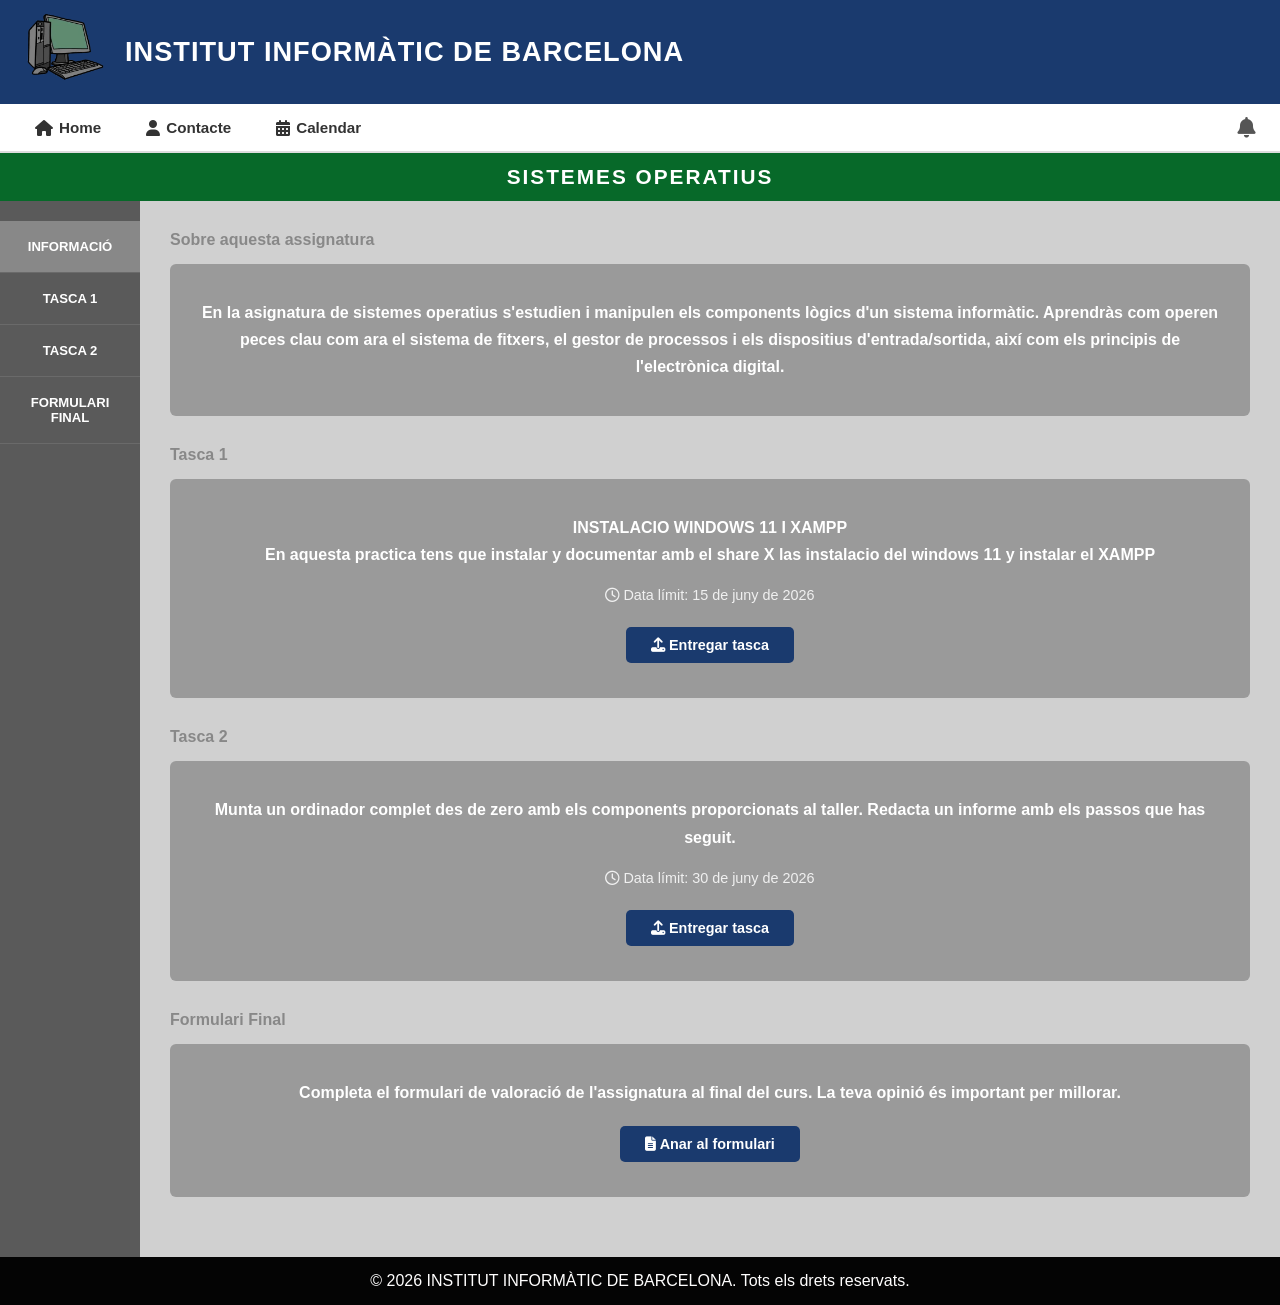
<file: Sistemas.html>
<!DOCTYPE html>
<html lang="es">

<head>
    <meta charset="UTF-8">
    <meta name="viewport" content="width=device-width, initial-scale=1.0">
    <title>SISTEMES OPERATIUS - INSTITUT INFORMÀTIC DE BARCELONA</title>
    <link rel="stylesheet" href="https://cdnjs.cloudflare.com/ajax/libs/font-awesome/6.7.2/css/all.min.css">
    <link rel="stylesheet" href="style.css">
</head>

<body>

    <header class="cabecera-principal">
        <img src="imagenes/pc.png" alt="Logo ordenador" class="logo-imagen">
        <h1 class="titulo-instituto">INSTITUT INFORMÀTIC DE BARCELONA</h1>
    </header>

    <nav class="barra-nav">
        <div class="nav-links-izquierda">
            <a href="index.html" target="_blank" class="nav-enlace">
                <i class="fa-solid fa-house"></i> Home
            </a>
            <a href="contacte.html" target="_blank" class="nav-enlace">
                <i class="fa-solid fa-user"></i> Contacte
            </a>
            <a href="calendar.html" target="_blank" class="nav-enlace">
                <i class="fa-solid fa-calendar-days"></i> Calendar
            </a>
        </div>
        <div class="nav-campana" tabindex="0">
            <i class="fa-solid fa-bell"></i>
            <div class="caja-dropdown">
                <div class="dropdown-header">Notificaciones</div>
                <a href="Sistemas.html" target="_blank" class="notif-item">Nova tasca de sistemes operatius</a>
                <a href="Xarxes.html" target="_blank" class="notif-item">Nova tasca de Xarxes Locals</a>
                <a href="Programacio.html" target="_blank" class="notif-item">Recordatori lliure tasca, programació</a>
            </div>
        </div>
    </nav>

    <div class="barra-titulo-asignatura">
        <h2 class="nombre-asignatura">SISTEMES OPERATIUS</h2>
    </div>

    <main class="contenido-asignatura">

        <aside class="sidebar">
            <ul class="sidebar-menu">
                <li><a href="#informacio" class="sidebar-enlace activo">INFORMACIÓ</a></li>
                <li><a href="#tasca1" class="sidebar-enlace">TASCA 1</a></li>
                <li><a href="#tasca2" class="sidebar-enlace">TASCA 2</a></li>
                <li><a href="#formulari" class="sidebar-enlace">FORMULARI FINAL</a></li>
            </ul>
        </aside>

        <section class="area-contenido">

            <div id="informacio" class="seccion-contenido">
                <h3 class="subtitulo-seccion">Sobre aquesta assignatura</h3>
                <div class="caja-descripcion">
                    <p>
                        En la asignatura de sistemes operatius s'estudien i manipulen els components lògics d'un sistema
                        informàtic. Aprendràs com operen peces clau com ara el sistema de fitxers, el gestor de
                        processos i els
                        dispositius d'entrada/sortida, així com els principis de l'electrònica digital.
                    </p>
                </div>
            </div>

            <div id="tasca1" class="seccion-contenido">
                <h3 class="subtitulo-seccion">Tasca 1</h3>
                <div class="caja-descripcion">
                    <p>
                        INSTALACIO WINDOWS 11 I XAMPP
                    </p>
                    <p>
                        En aquesta practica tens que instalar y documentar amb el share X las instalacio del windows 11
                        y instalar el XAMPP
                    </p>
                
                    <p class="fecha-entrega"><i class="fa-regular fa-clock"></i> Data límit: 15 de juny de 2026</p>
                    <a href="Sistemas.html" target="_blank" class="boton-entregar">
                        <i class="fa-solid fa-upload"></i> Entregar tasca
                    </a>
                </div>
            </div>

            <div id="tasca2" class="seccion-contenido">
                <h3 class="subtitulo-seccion">Tasca 2</h3>
                <div class="caja-descripcion">
                    <p>
                        Munta un ordinador complet des de zero amb els components proporcionats al taller.
                        Redacta un informe amb els passos que has seguit.
                    </p>
                    <p class="fecha-entrega"><i class="fa-regular fa-clock"></i> Data límit: 30 de juny de 2026</p>
                    <a href="Sistemas.html" target="_blank" class="boton-entregar">
                        <i class="fa-solid fa-upload"></i> Entregar tasca
                    </a>
                </div>
            </div>

            <div id="formulari" class="seccion-contenido">
                <h3 class="subtitulo-seccion">Formulari Final</h3>
                <div class="caja-descripcion">
                    <p>
                        Completa el formulari de valoració de l'assignatura al final del curs.
                        La teva opinió és important per millorar.
                    </p>
                    <a href="Sistemas.html" target="_blank" class="boton-entregar">
                        <i class="fa-solid fa-file-lines"></i> Anar al formulari
                    </a>
                </div>
            </div>

        </section>

    </main>
    <footer class="pie-pagina">
        <p>&copy; 2026 INSTITUT INFORMÀTIC DE BARCELONA. Tots els drets reservats.</p>
    </footer>
</body>

</html>
</file>
<file: style.css>
* {
    margin: 0;
    padding: 0;
    box-sizing: border-box;
}

a {
    text-decoration: none;
    color: inherit;
}



.cabecera-principal {
    display: flex;
    align-items: center;
    gap: 20px;
    background-color: #1a3a6e;
    padding: 12px 25px;
}


.logo-imagen {
    width: 80px;
    height: auto;
    object-fit: contain;
}


.titulo-instituto {
    color: #ffffff;
    font-size: 1.7rem;
    font-weight: bold;
    letter-spacing: 1px;
}



.barra-nav {
    display: flex;
    align-items: center;
    justify-content: space-between;
    background-color: #ffffff;
    padding: 10px 25px;
    border-bottom: 2px solid #dddddd;
}


.nav-links-izquierda {
    display: flex;
    gap: 25px;
}


.nav-enlace {
    display: flex;
    align-items: center;
    gap: 6px;
    color: #333333;
    font-size: 0.95rem;
    font-weight: bold;
    padding: 5px 10px;
    border-radius: 4px;
}


.nav-enlace:hover {
    background-color: #e8f0fe;
    color: #1a3a6e;
}


.nav-enlace i {
    font-size: 1rem;
}


.nav-campana i {
    font-size: 1.3rem;
    color: #555555;
    cursor: pointer;

}

.nav-campana i:hover {
    color: #1a3a6e;
}



.contenido-principal {
    background-color: #076929fe;
    min-height: 80vh;
    padding: 30px 25px;
}


.rejilla-asignaturas {
    display: flex;
    flex-wrap: wrap;
    gap: 20px;
    justify-content: flex-start;
    max-width: 1050px;
    margin: 0 auto;
}



.tarjeta {
    background-color: #ffffff;
    border-radius: 8px;
    width: 310px;
    overflow: hidden;
    box-shadow: 0 2px 8px rgba(0, 0, 0, 0.15);
}


.tarjeta:hover {
    transform: translateY(-4px);
    box-shadow: 0 6px 16px rgba(0, 0, 0, 0.22);
}


.tarjeta-imagen {
    width: 100%;
    height: 160px;
    overflow: hidden;
    background-color: #eeeeee;
}


.imagen-curso {
    width: 100%;
    height: 100%;
    object-fit: cover;
}


.tarjeta-info {
    padding: 15px;
}

.tarjeta-titulo {
    font-size: 1rem;
    font-weight: bold;
    color: #222222;
    margin-bottom: 8px;
}

.tarjeta-descripcion {
    font-size: 0.85rem;
    color: #666666;
    line-height: 1.5;
}





.barra-titulo-asignatura {
    background-color: #076929fe;
    padding: 12px 25px;
    text-align: center;
}

.nombre-asignatura {
    color: #ffffff;
    font-size: 1.3rem;
    font-weight: bold;
    letter-spacing: 2px;
}


.contenido-asignatura {
    display: flex;
    min-height: 80vh;
}


.sidebar {
    background-color: #5a5a5a;
    width: 140px;
    flex-shrink: 0;
    padding: 20px 0;
}

.sidebar-menu {
    list-style: none;
}

.sidebar-enlace {
    display: block;
    padding: 18px 10px;
    color: #ffffff;
    font-size: 0.82rem;
    font-weight: bold;
    text-align: center;
    border-bottom: 1px solid #6a6a6a;
}

.sidebar-enlace:hover {
    background-color: #7a7a7a;
}


.sidebar-enlace.activo {
    background-color: #888888;
}


.area-contenido {
    flex: 1;
    background-color: #d0d0d0;
    padding: 30px;
}

.seccion-contenido {
    margin-bottom: 30px;
}


.subtitulo-seccion {
    color: #888888;
    font-size: 1rem;
    margin-bottom: 15px;
}


.caja-descripcion {
    background-color: #9a9a9a;
    border-radius: 6px;
    padding: 35px 30px;
    text-align: center;
}

.caja-descripcion p {
    color: #ffffff;
    font-size: 1rem;
    font-weight: bold;
    line-height: 1.7;
}

.fecha-entrega {
    margin-top: 15px;
    color: #f0f0f0 !important;
    font-size: 0.9rem !important;
    font-weight: normal !important;
}


.boton-entregar {
    display: inline-block;
    margin-top: 20px;
    background-color: #1a3a6e;
    color: #ffffff;
    padding: 10px 25px;
    border-radius: 5px;
    font-size: 0.9rem;
    font-weight: bold;
}

.boton-entregar:hover {
    background-color: #2a5aae;
}




.contenido-contacto {
    background-color: #076929fe;
    min-height: 80vh;
    padding: 30px 25px;
}

.titulo-contacto {
    text-align: center;
    color: #fffffffe;
    font-size: 1.6rem;
    font-weight: bold;
    margin-bottom: 25px;
}


.layout-contacto {
    display: flex;
    gap: 20px;
    max-width: 950px;
    margin: 0 auto;
    align-items: flex-start;
}


.info-contacto {
    background-color: #ffffff;
    border-radius: 6px;
    padding: 20px;
    width: 230px;
    flex-shrink: 0;
}

.info-intro {
    font-size: 0.85rem;
    font-weight: bold;
    color: #333;
    margin-bottom: 10px;
}

.info-detalle {
    font-size: 0.78rem;
    color: #666;
    line-height: 1.5;
    margin-bottom: 18px;
}


.dato-contacto {
    display: flex;
    gap: 10px;
    margin-bottom: 15px;
    align-items: flex-start;
}

.dato-icono {
    font-size: 1.2rem;
    flex-shrink: 0;
    color: #1a3a6e;
    margin-top: 2px;
}

.dato-contacto strong {
    display: block;
    font-size: 0.8rem;
    color: #333;
}

.dato-contacto p {
    font-size: 0.78rem;
    color: #666;
}

.redes-sociales {
    margin-top: 15px;
}

.redes-sociales strong {
    display: block;
    font-size: 0.8rem;
    color: #333;
    margin-bottom: 8px;
}

.iconos-redes {
    display: flex;
    gap: 10px;
}

.red-social {
    font-size: 1.5rem;
    color: #1a3a6e;
}

.red-social:hover {
    color: #2ecc71;
}


.seccion-formulario {
    flex: 1;
    background-color: #ffffff;
    border-radius: 6px;
    padding: 25px;
}


.fila-formulario {
    display: flex;
    gap: 15px;
    margin-bottom: 15px;
}


.campo-input {
    flex: 1;
    padding: 10px 14px;
    border: 1px solid #cccccc;
    border-radius: 4px;
    font-size: 0.9rem;
    color: #444;
    background-color: #f9f9f9;
}


.campo-input:focus {
    outline: none;
    border-color: #1a3a6e;
    background-color: #ffffff;
}


.campo-ancho {
    width: 100%;
}


.campo-textarea {
    flex: 1;
    width: 100%;
    height: 150px;
    padding: 10px 14px;
    border: 1px solid #cccccc;
    border-radius: 4px;
    font-size: 0.9rem;
    color: #444;
    background-color: #f9f9f9;
    resize: vertical;
}

.campo-textarea:focus {
    outline: none;
    border-color: #1a3a6e;
    background-color: #ffffff;
}


.fila-checkbox {
    display: flex;
    align-items: center;
    gap: 8px;
    margin-bottom: 15px;
    font-size: 0.85rem;
    color: #555;
}


.boton-submit {
    display: block;
    width: 200px;
    margin: 0 auto;
    padding: 12px;
    background-color: #222222;
    color: #ffffff;
    border: none;
    border-radius: 5px;
    font-size: 1rem;
    font-weight: bold;
    cursor: pointer;
}

.boton-submit:hover {
    background-color: #444444;
}

* {
    box-sizing: border-box;
}

body {
    font-family: Arial, sans-serif;
    background-color: #f0f2f5;
    margin: 0;
    display: flex;
    flex-direction: column;
    min-height: 100dvh;


}

.calendar-container {
    width: 100%;
    background: #fff;
    border-radius: 8px;
    box-shadow: 0 4px 10px rgba(0, 0, 0, 0.1);
    overflow: hidden;
    margin: 0;
    flex: 1;
    display: flex;
    flex-direction: column;
}

.calendar-header {
    background-color: #007bff;
    color: #fff;
    text-align: center;
    padding: 20px;
}

.weekdays {
    display: grid;
    grid-template-columns: repeat(7, 1fr);
    list-style: none;
    padding: 0;
    margin: 0;
    background-color: #e9ecef;
    font-weight: bold;
    text-align: center;
    color: #495057;
    font-size: 0.9rem;
}

.weekdays li {
    padding: 15px 0;
}

.days {
    display: grid;
    grid-template-columns: repeat(7, 1fr);
    grid-template-rows: repeat(5, 1fr);
    list-style: none;
    padding: 0;
    margin: 0;
    flex: 1;
}

.days li {
    color: #333;
    cursor: pointer;
    font-size: 1.1rem;
    display: flex;
    align-items: center;
    justify-content: center;
    height: 100%;
}

.days li:hover {
    background-color: #007bff;
    color: #fff;
    border-radius: 50%;
    width: 45px;
    height: 45px;
    margin: auto;
}

.days li.prev-month,
.days li.next-month {
    color: #ccc;
}


footer {
    background-color: #040404;
    color: #fffefe;
    text-align: center;
    padding: 15px 0;
    margin-top: auto;
    margin-bottom: 0;
}


.nav-campana {
    position: relative;
    display: inline-block;
   
}


.caja-dropdown {
    display: none;
    position: absolute;
    right: 0;
    top: 100%;
    background-color: #ffffff;
    width: 280px;
    box-shadow: 0 4px 12px rgba(0, 0, 0, 0.15);
    border-radius: 6px;
    margin-top: 8px;
    z-index: 100;
}


.nav-campana:hover .caja-dropdown,
.nav-campana:focus-within .caja-dropdown {
    display: block;
}


.dropdown-header {
    padding: 12px;
    font-weight: bold;
    color: #333333;
    border-bottom: 1px solid #eeeeee;
}

.notif-item {
    display: block;
    padding: 12px;
    color: #555555;
    text-decoration: none;
    font-size: 14px;
    border-bottom: 1px solid #f5f5f5;
}

.notif-item:hover {
    background-color: #f9f9f9;
}
</file>
